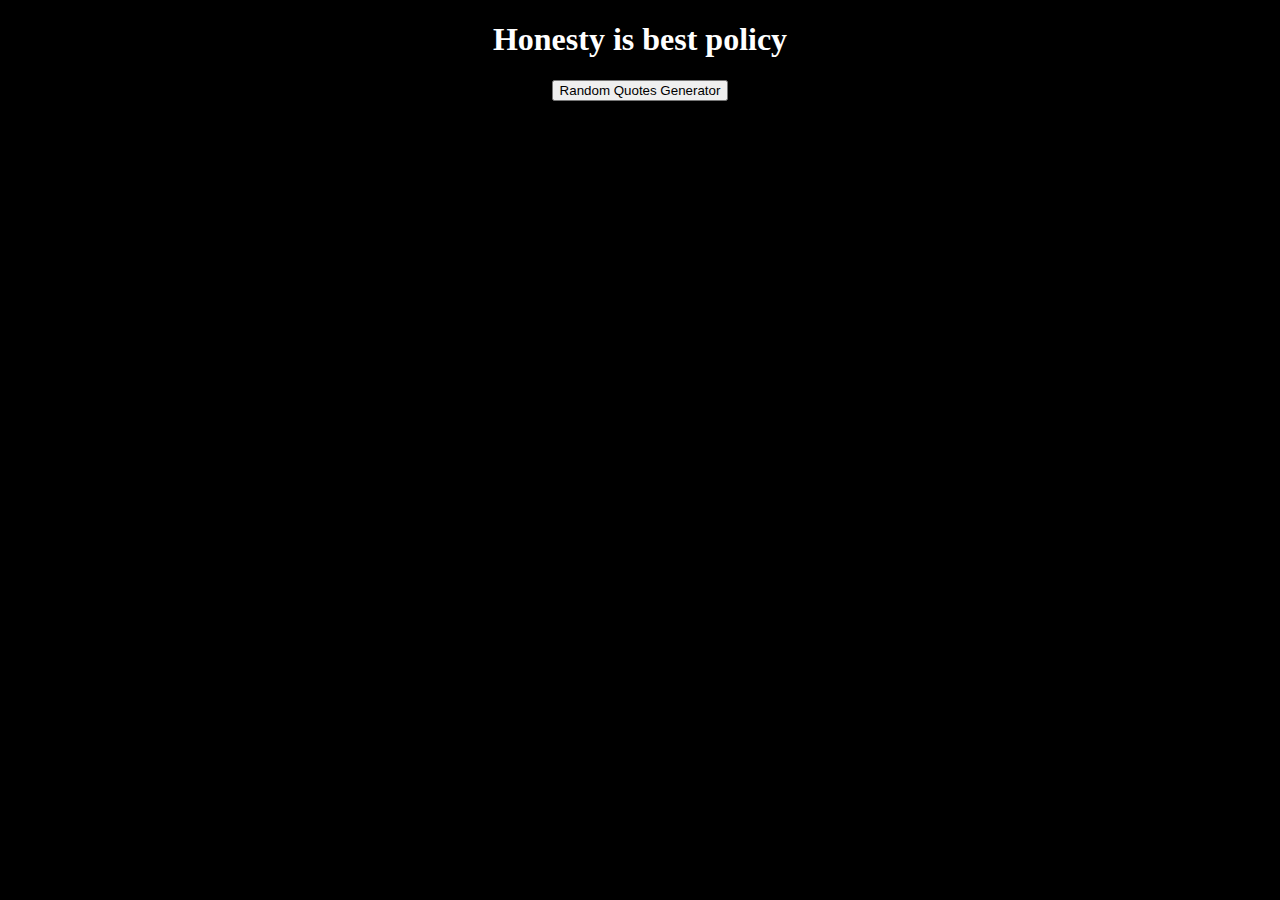
<file: Project-01/index.html>
<!DOCTYPE html>
 <html lang="en">
 <head>
    <meta charset="UTF-8">
    <meta name="viewport" content="width=device-width, initial-scale=1.0">
    <title>Random Quotes Generator</title>
    
 </head>
 <body style="background-color: black;text-align: center;">
    <div id="first">
        <h1 style="color: white;">Honesty is best policy</h1>
         <button >Random Quotes Generator</button>
    </div>
    <script src="script.js"></script>
 </body>
 </html>
</file>
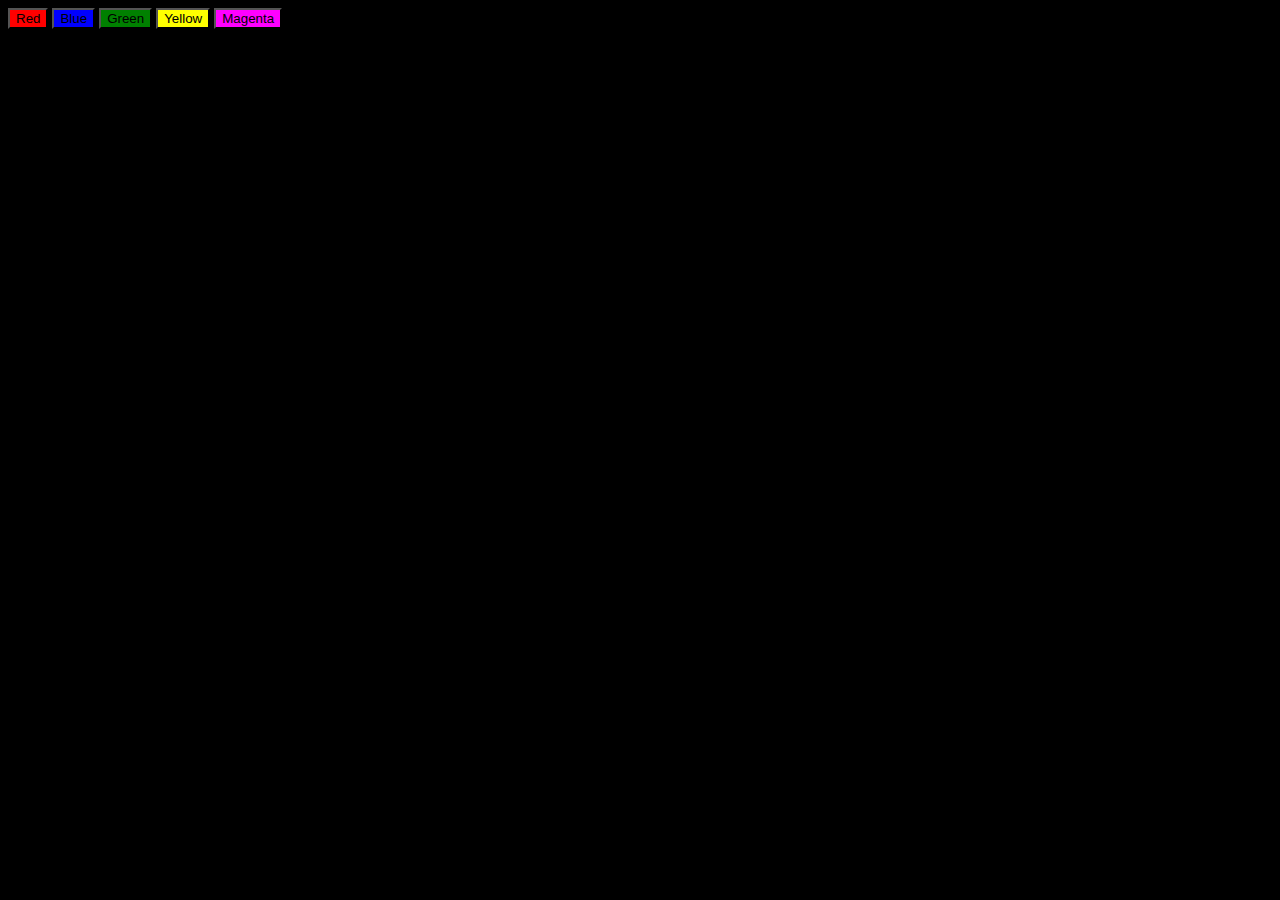
<file: Project-02/index.html>
<!DOCTYPE html>
<html lang="en">
<head>
    <meta charset="UTF-8">
    <meta name="viewport" content="width=device-width, initial-scale=1.0">
    <title>Background color changer </title>
</head>
<body style="background-color: black; color: white;">
<div id="parent">
    <button id="red" style="background-color: red;">Red</button>
    <button id="blue" style="background-color: blue;">Blue</button>
    <button id="green" style="background-color: green;">Green</button>
    <button id="yellow" style="background-color: yellow;">Yellow</button>
    <button id="magenta" style="background-color: magenta;">Magenta</button>
</div>

    <script src="script.js"></script>
</body>
</html>
</file>
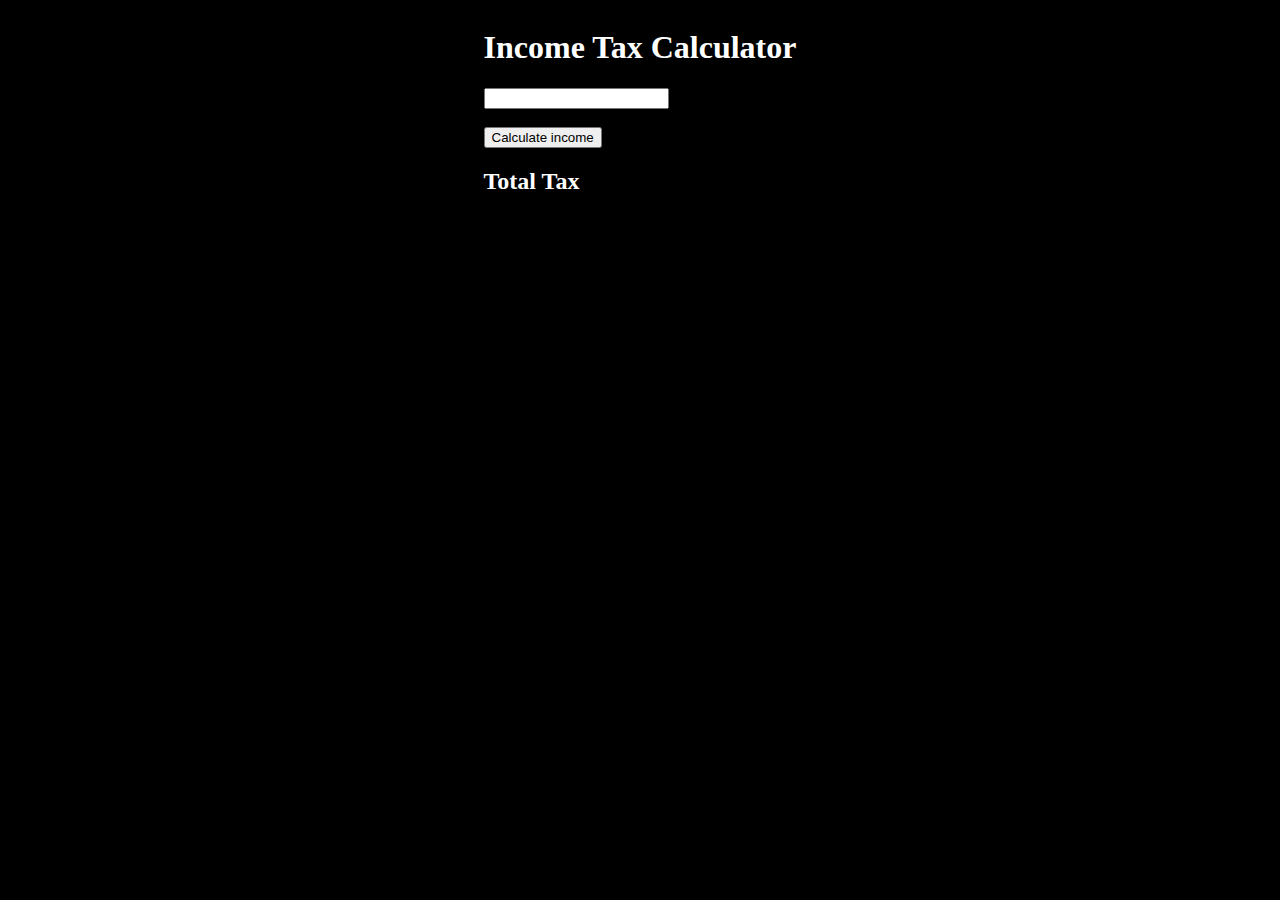
<file: Project-04/index.html>
<!DOCTYPE html>
<html lang="en">
<head>
    <meta charset="UTF-8">
    <meta name="viewport" content="width=device-width, initial-scale=1.0">
    <title>Income-Tax Calculator</title>
</head>
<body style="background-color:black; color: white;display:flex;justify-content: center;align-items: center;">
    <div id="parent">
        <h1>Income Tax Calculator</h1>
        <form action="">
            <label for="income"></label>
            <input type="number" name="income" id="income">
            <br>
            <br>
            <button type="submit">Calculate income</button>
        </form>
        <h2>Total Tax</h2>
    </div>
    <script src="srcipt.js"></script>
</body>
</html>
</file>
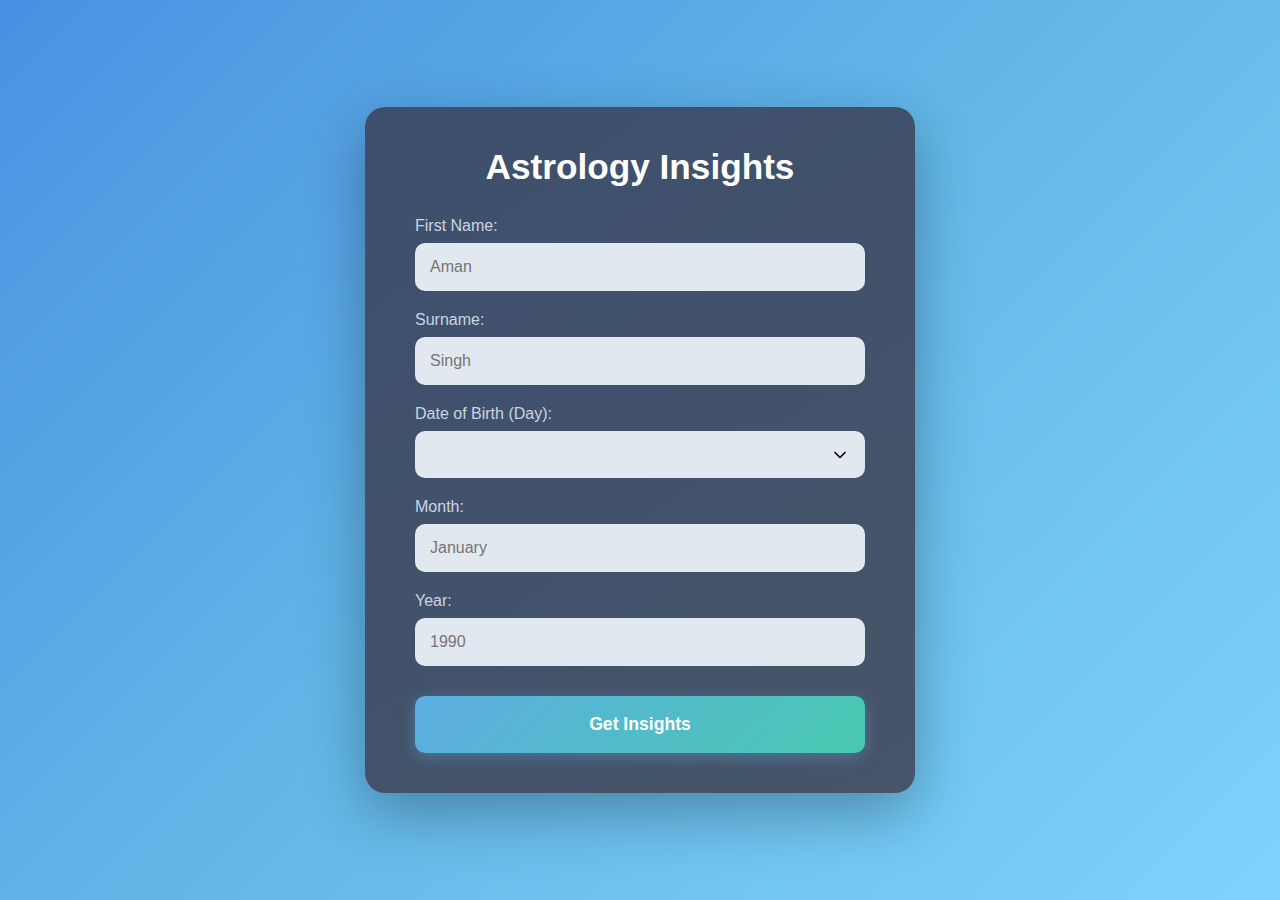
<file: Project-07/index.html>
<!DOCTYPE html>
<html lang="en">
<head>
    <meta charset="UTF-8">
    <meta name="viewport" content="width=device-width, initial-scale=1.0">
    <title>Astrology Insights</title>
    <link rel="stylesheet" href="style.css">
</head>
<body>
    <div class="container">
        <h1>Astrology Insights</h1>
        
        <form id="astrologyForm">
            <div class="form-group">
                <label for="firstName">First Name:</label>
                <input type="text" id="firstName" name="firstName" placeholder="Aman" required>
            </div>
            
            <div class="form-group">
                <label for="surname">Surname:</label>
                <input type="text" id="surname" name="surname" placeholder="Singh" required>
            </div>
            
            <div class="form-group">
                <label for="day">Date of Birth (Day):</label>
                <select id="day" name="day" required>
                    <option value="" selected></option>
                    <option value="1">1</option>
                    <option value="2">2</option>
                    <option value="3">3</option>
                    <option value="4">4</option>
                    <option value="5">5</option>
                    <option value="6">6</option>
                    <option value="7">7</option>
                    <option value="8">8</option>
                    <option value="9">9</option>
                    <option value="10">10</option>
                    <option value="11">11</option>
                    <option value="12">12</option>
                    <option value="13">13</option>
                    <option value="14">14</option>
                    <option value="15">15</option>
                    <option value="16">16</option>
                    <option value="17">17</option>
                    <option value="18">18</option>
                    <option value="19">19</option>
                    <option value="20">20</option>
                    <option value="21">21</option>
                    <option value="22">22</option>
                    <option value="23">23</option>
                    <option value="24">24</option>
                    <option value="25">25</option>
                    <option value="26">26</option>
                    <option value="27">27</option>
                    <option value="28">28</option>
                    <option value="29">29</option>
                    <option value="30">30</option>
                    <option value="31">31</option>
                </select>
            </div>
            
            <div class="form-group">
                <label for="month">Month:</label>
                <input type="text" id="month" name="month" placeholder="January" required>
            </div>
            
            <div class="form-group">
                <label for="year">Year:</label>
                <input type="number" id="year" name="year" placeholder="1990" min="1900" max="2026" required>
            </div>
            
            <button type="submit">Get Insights</button>
        </form>
        
        <div id="result"></div>
    </div>
    
    <script src="script.js"></script>
</body>
</html>
</file>
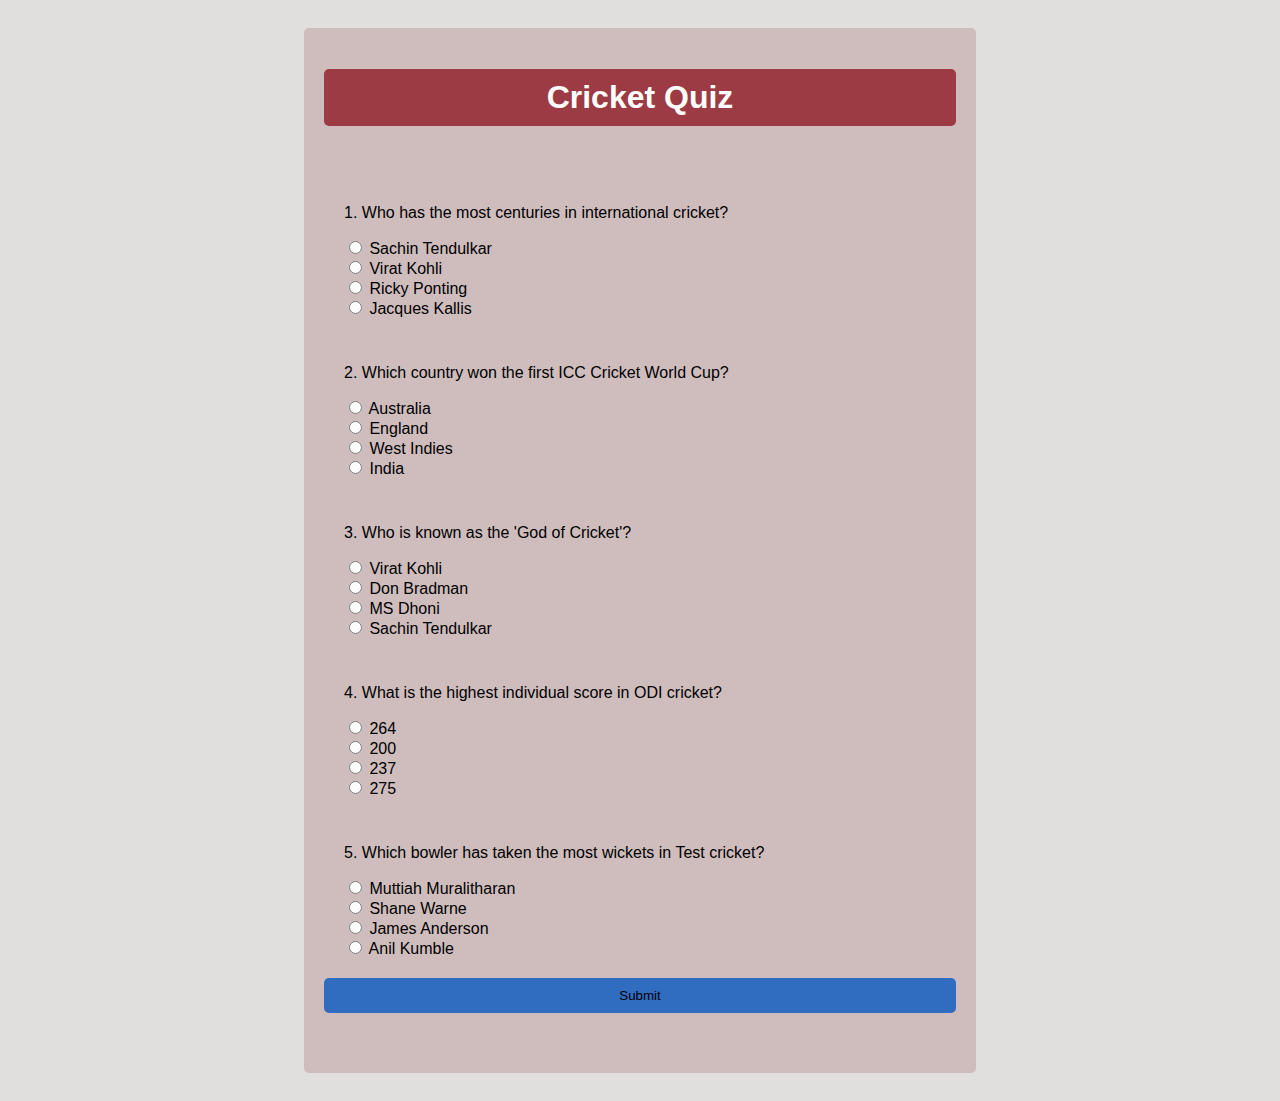
<file: Project-10/index.html>
<!DOCTYPE html>
<html lang="en">
<head>
    <meta charset="UTF-8">
    <meta name="viewport" content="width=device-width, initial-scale=1.0">
    <title>Document</title>
    <link rel="stylesheet" href="style.css">
</head>
<body>
     <div class="container">
        <h1>Cricket Quiz</h1>
        <form id="quizForm">
            <div class="question">
                <p>1. Who has the most centuries in international cricket?</p>
                <label>
                    <input type="radio" name="q1" value="Sachin Tendulkar"> Sachin Tendulkar
                </label><br>
                <label>
                    <input type="radio" name="q1" value="Virat Kohli"> Virat Kohli
                </label><br>
                <label>
                    <input type="radio" name="q1" value="Ricky Ponting"> Ricky Ponting
                </label><br>
                <label>
                    <input type="radio" name="q1" value="Jacques Kallis"> Jacques Kallis
                </label><br>
            </div>
            <div class="question">
                <p>2. Which country won the first ICC Cricket World Cup?</p>
                <label>
                    <input type="radio" name="q2" value="Australia"> Australia
                </label><br>
                <label>
                    <input type="radio" name="q2" value="England"> England
                </label><br>
                <label>
                    <input type="radio" name="q2" value="West Indies"> West Indies
                </label><br>
                <label>
                    <input type="radio" name="q2" value="India"> India
                </label><br>
            </div>
            <div class="question">
                <p>3. Who is known as the 'God of Cricket'?</p>
                <label>
                    <input type="radio" name="q3" value="Virat Kohli"> Virat Kohli
                </label><br>
                <label>
                    <input type="radio" name="q3" value="Don Bradman"> Don Bradman
                </label><br>
                <label>
                    <input type="radio" name="q3" value="MS Dhoni"> MS Dhoni
                </label><br>
                <label>
                    <input type="radio" name="q3" value="Sachin Tendulkar"> Sachin Tendulkar
                </label><br>
            </div>
            <div class="question">
                <p>4. What is the highest individual score in ODI cricket?</p>
                <label>
                    <input type="radio" name="q4" value="264"> 264
                </label><br>
                <label>
                    <input type="radio" name="q4" value="200"> 200
                </label><br>
                <label>
                    <input type="radio" name="q4" value="237"> 237
                </label><br>
                <label>
                    <input type="radio" name="q4" value="275"> 275
                </label><br>
            </div>
            <div class="question">
                <p>5. Which bowler has taken the most wickets in Test cricket?</p>
                <label>
                    <input type="radio" name="q5" value="Muttiah Muralitharan"> Muttiah Muralitharan
                </label><br>
                <label>
                    <input type="radio" name="q5" value="Shane Warne"> Shane Warne
                </label><br>
                <label>
                    <input type="radio" name="q5" value="James Anderson"> James Anderson
                </label><br>
                <label>
                    <input type="radio" name="q5" value="Anil Kumble"> Anil Kumble
                </label><br>
            </div>
            <button type="submit" class="submit-btn">Submit</button>
        </form>
        <div class="result" id="result"></div>
        <div id="out"></div>
    </div>
</body>
<script src="script.js"></script>
</html>
</file>
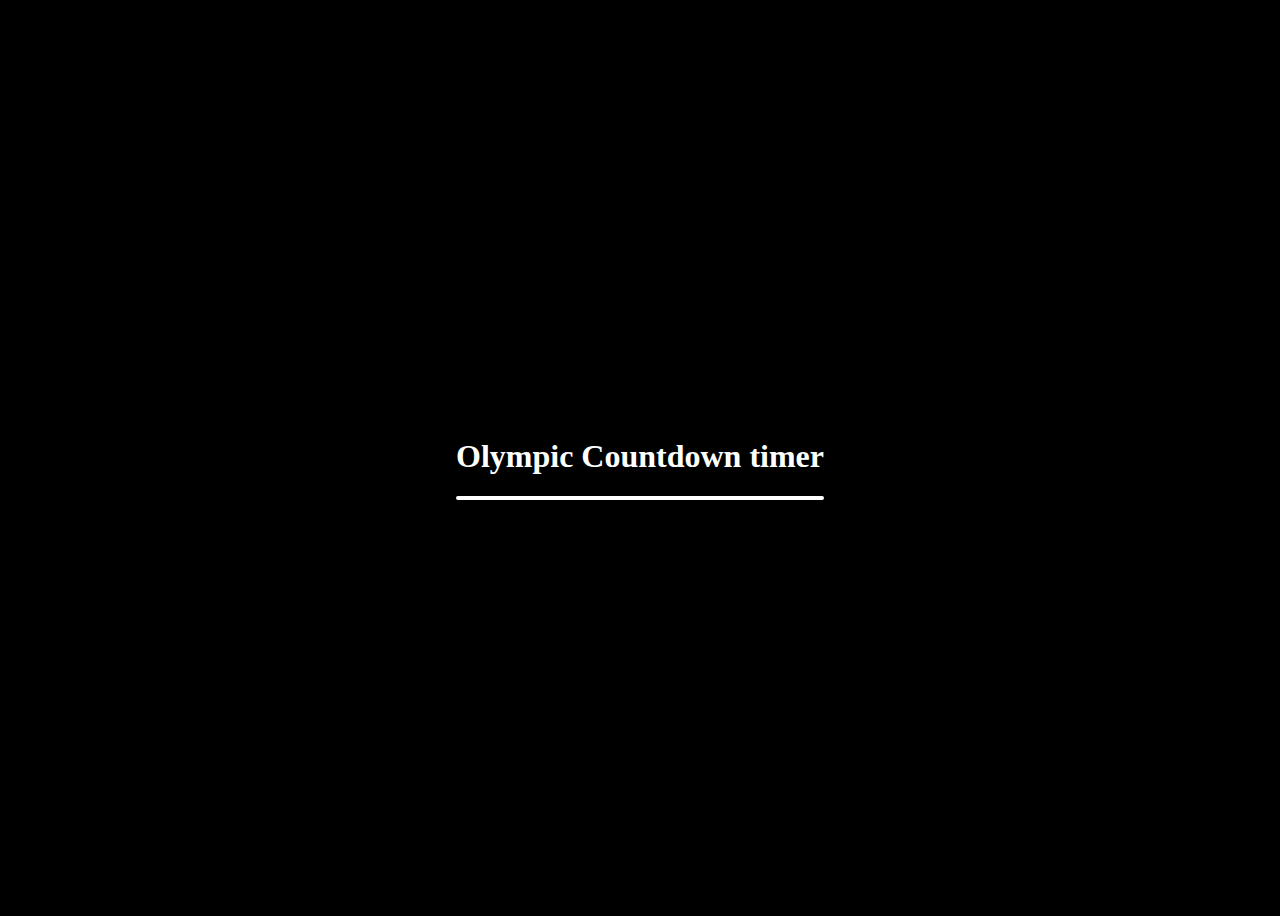
<file: Project-06/contdown.html>
<!DOCTYPE html>
<html lang="en">
<head>
    <meta charset="UTF-8">
    <meta name="viewport" content="width=device-width, initial-scale=1.0">
    <title>Cont down timer</title>
</head>
<body style="background-color: black;color: white;display: flex;justify-content: center;align-items: center;height:100vh">
    <div id="parent">
        <h1>Olympic Countdown timer</h1>
        <div id="result" style="margin-top: auto;font-size: larger;border: 2px solid white;border-radius: 5px;padding-left: 30px;"></div>
    </div>

</body>
<script src="script.js"></script>
</html>
</file>
<file: Project-07/style.css>
* {
    margin: 0;
    padding: 0;
    box-sizing: border-box;
}

body {
    font-family: 'Segoe UI', Tahoma, Geneva, Verdana, sans-serif;
    background: linear-gradient(135deg, #4a90e2 0%, #63b8e8 50%, #7dd3fc 100%);
    min-height: 100vh;
    display: flex;
    justify-content: center;
    align-items: center;
    padding: 20px;
}

.container {
    background: linear-gradient(145deg, #3d4f6d 0%, #475569 100%);
    padding: 40px 50px;
    border-radius: 20px;
    box-shadow: 0 20px 60px rgba(0, 0, 0, 0.3);
    width: 100%;
    max-width: 550px;
}

h1 {
    color: #ffffff;
    text-align: center;
    font-size: 2.2rem;
    margin-bottom: 30px;
    font-weight: 600;
}

.form-group {
    margin-bottom: 20px;
}

label {
    display: block;
    color: #cbd5e1;
    font-size: 1rem;
    margin-bottom: 8px;
    font-weight: 400;
}

input[type="text"],
input[type="number"],
select {
    width: 100%;
    padding: 15px;
    border: none;
    border-radius: 10px;
    background-color: #e2e8f0;
    font-size: 1rem;
    color: #1e293b;
    outline: none;
    transition: all 0.3s ease;
}

input[type="text"]:focus,
input[type="number"]:focus,
select:focus {
    background-color: #f1f5f9;
    box-shadow: 0 0 0 3px rgba(99, 184, 232, 0.3);
}

select {
    cursor: pointer;
    appearance: none;
    background-image: url("data:image/svg+xml;charset=UTF-8,%3csvg xmlns='http://www.w3.org/2000/svg' viewBox='0 0 24 24' fill='none' stroke='currentColor' stroke-width='2' stroke-linecap='round' stroke-linejoin='round'%3e%3cpolyline points='6 9 12 15 18 9'%3e%3c/polyline%3e%3c/svg%3e");
    background-repeat: no-repeat;
    background-position: right 15px center;
    background-size: 20px;
    padding-right: 45px;
}

button {
    width: 100%;
    padding: 18px;
    background: linear-gradient(135deg, #5dade2 0%, #48c9b0 100%);
    color: #ffffff;
    border: none;
    border-radius: 10px;
    font-size: 1.1rem;
    font-weight: 600;
    cursor: pointer;
    margin-top: 10px;
    transition: all 0.3s ease;
    box-shadow: 0 4px 15px rgba(93, 173, 226, 0.4);
}

button:hover {
    transform: translateY(-2px);
    box-shadow: 0 6px 20px rgba(93, 173, 226, 0.6);
}

button:active {
    transform: translateY(0);
}

#result {
    margin-top: 25px;
    padding: 20px;
    background-color: rgba(30, 41, 59, 0.5);
    border-radius: 10px;
    color: #e2e8f0;
    min-height: 50px;
    font-size: 1rem;
    line-height: 1.6;
    display: none;
}

#result.show {
    display: block;
}
</file>
<file: Project-10/style.css>
body{
    font-family: Arial, Helvetica, sans-serif;
    background-color: rgb(225, 222, 222);  
    display: flex; 
    justify-content: center;

}

.container{
    display: flex;
    flex-direction: column;  
    gap: 20px;
    border-radius: 5px;
    background-color: rgb(207, 189, 189);
    padding: 20px;
    margin: 20px;
    width: 50%;
}

h1{
    text-align: center;
    background-color: rgb(156, 59, 67);
    color: white;
    padding: 10px;
    border-radius: 5px;
    
    
}


.question{
    background-color: rgb(207, 189, 189);
    border-radius: 5px;
    margin: 10px;
    padding: 10px;
}


.submit-btn{
    padding: 10px;
    background-color: rgb(48, 108, 192);
    border: none;
    border-radius: 5px;
    width: 100%;
}
</file>
